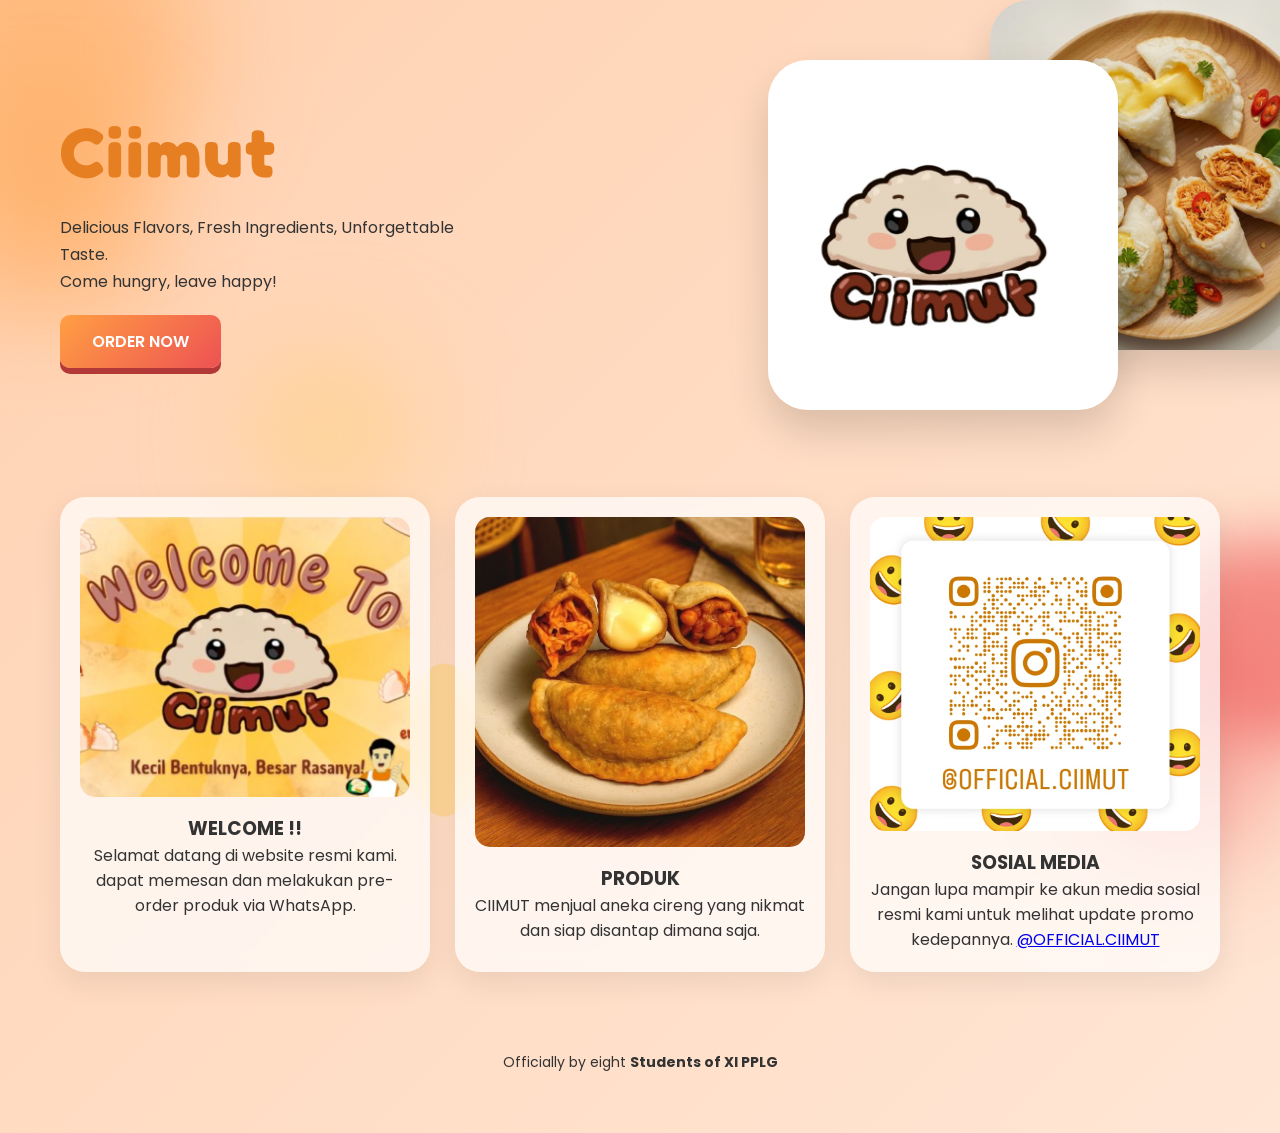
<file: index.html>
<!DOCTYPE html>
<html lang="id">
<head>
    <meta charset="UTF-8">
    <meta name="viewport" content="width=device-width, initial-scale=1.0">
    <title>Ciimut - Landing Page</title>
    <link rel="stylesheet" href="css/style.css">
    <link href="https://fonts.googleapis.com/css2?family=Fredoka+One&family=Poppins:wght@300;400;600&display=swap" rel="stylesheet">
</head>
<body>

    <main class="container">
        <div class="shape shape-1"></div>
        <div class="shape shape-2"></div>
        <div class="shape shape-3"></div>

        <div class="decor decor-1"></div>
        <div class="decor decor-2"></div>
        <div class="decor decor-3"></div>
        <div class="decor decor-4"></div>

        <section class="hero">
            <div class="content">
                <h1 class="brand-name">Ciimut</h1>
                <p class="tagline"> <span><strong></strong>
                    Delicious Flavors, Fresh Ingredients, Unforgettable Taste.<br>
                    Come hungry, leave happy!</strong></span>
                </p>
                <a href="order.html" class="btn-order">ORDER NOW</a>
            </div>

            <div class="image-gallery">
                <div class="main-image">
                    <img src="aset/WhatsApp Image 2026-04-14 at 09.19.52.jpeg" alt="Ciimut Plate">
                </div>
                <div class="side-image">
                    <img src="aset/CiRawr Cireng Isi Frozen.jpg" alt="Ciimut Detail">
                </div>
            </div>
        </section>
    
    <div class="menu-container">
        <!-- Tombol Navigasi (Opsional untuk Desktop) -->
        
        <div class="menu-wrapper" id="menuWrapper">
            <!-- Item Menu 1 -->
            <div class="menu-card">
                <div class="menu-img-container">
                    <img src="aset/Screenshot 2026-05-03 004248.png" alt="Cireng Frozen">
                </div>
                <div class="menu-info">
                    <h3>WELCOME !!</h3>
                    <p>Selamat datang di website resmi kami. dapat memesan dan melakukan pre-order produk via WhatsApp.</p>
                </div>
            </div>

            <!-- Item Menu 2 -->
            <div class="menu-card">
                <div class="menu-img-container">
                    <img src="aset/Cireng Isi frozen food  5Pcs Kualitas Terjamin.jfif" alt="Cireng Buncit">
                </div>
                <div class="menu-info">
                    <h3>PRODUK</h3>
                    <p>CIIMUT menjual aneka cireng yang nikmat dan siap disantap dimana saja.</p>
                </div>
            </div>

            <!-- Item Menu 3 -->
            <div class="menu-card">
                <div class="menu-img-container">
                    <img src="aset/Screenshot 2026-05-03 004218.png" alt="Cireng Mercon">
                </div>
                <div class="menu-info">
                    <h3>SOSIAL MEDIA</h3>
                    <p>Jangan lupa mampir ke akun media sosial resmi kami untuk melihat update promo kedepannya. <a href="https://www.instagram.com/official.ciimut?utm_source=qr&igsh=MXQ3bGZpMnl5b2hmdg==" target="@OFFICIAL.CIIMUT">@OFFICIAL.CIIMUT</a></p>
                </div>
            </div>
        </div>

    </div>

    <!-- Indikator Titik -->
    <div class="dots-container">
        <span class="dot active"></span>
        <span class="dot"></span>
        <span class="dot"></span>
    </div>
</section>

        <footer class="footer">
            <p>Officially by eight <span><strong>Students of XI PPLG</strong></span></p>
        </footer>

    </main>

    <script src="script.js"></script>
    
</body>
</html>
</file>
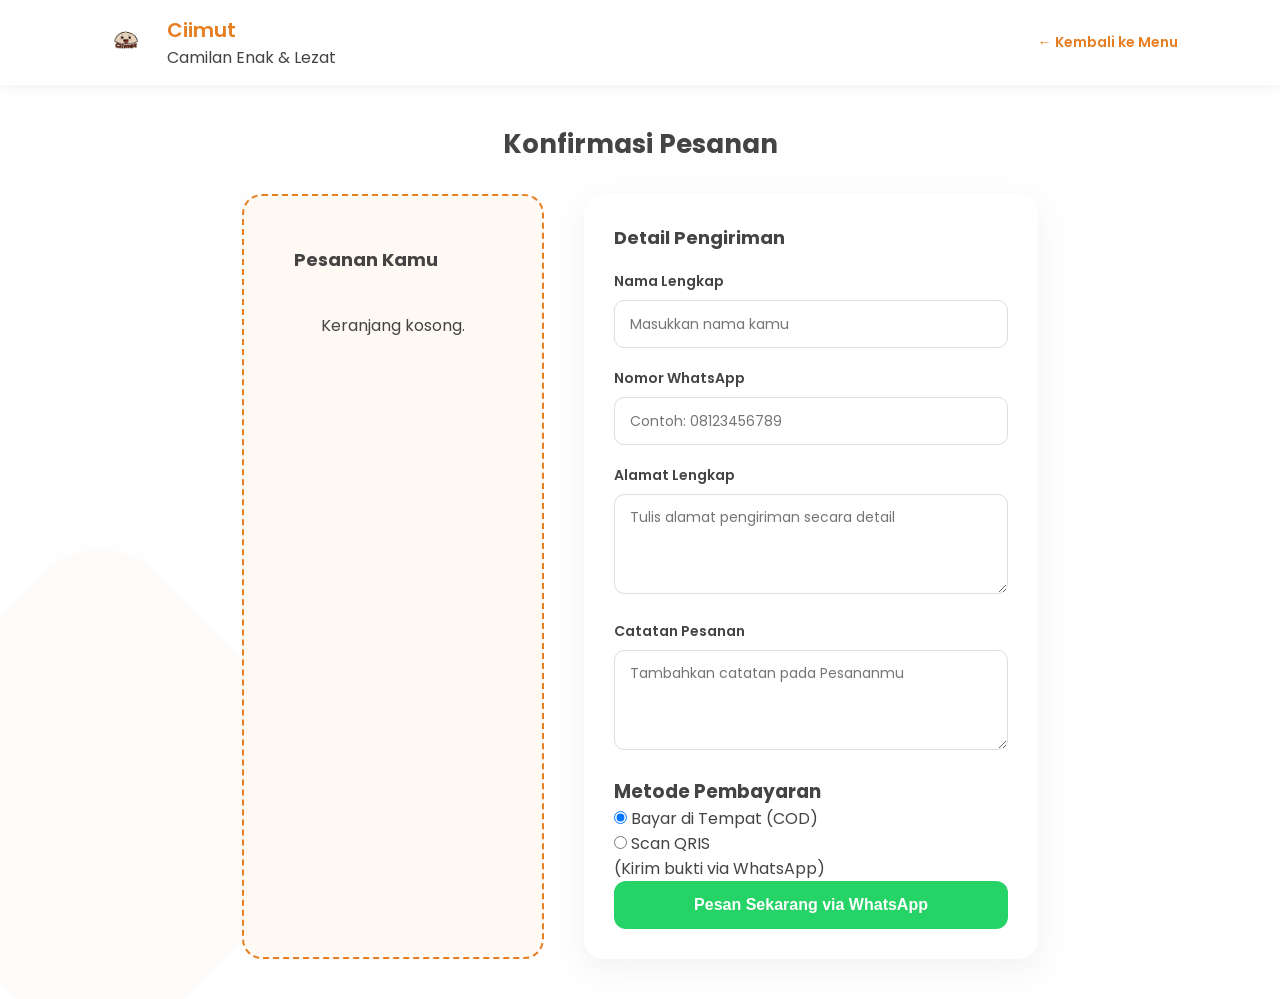
<file: checkout.html>
<!DOCTYPE html>
<html lang="id">
<head>
    <meta charset="UTF-8">
    <meta name="viewport" content="width=device-width, initial-scale=1.0">
    <title>Ciimut - Checkout</title>
    <link rel="stylesheet" href="css/checkout.css">
    <link href="https://fonts.googleapis.com/css2?family=Fredoka+One&family=Poppins:wght@300;400;600&display=swap" rel="stylesheet">
</head>
<body>

    <header class="header">
        <div class="logo-section">
            <div class="logo-container">
                <img src="aset/WhatsApp Image 2026-04-14 at 09.19.52.jpeg" alt="Logo Ciimut" class="main-logo">
            </div>
            <div>
                <a href="index.html" class="logo-link">
                    <h2 class="brand-name-small">Ciimut</h2> 
                    <p class="sub-brand">Camilan Enak & Lezat</p>
                </a>
            </div>
        </div>
        <a href="order.html" class="back-link">← Kembali ke Menu</a>
    </header>

    <main class="container">
        <h3 class="page-title">Konfirmasi Pesanan</h3>

        <div class="checkout-wrapper">
            <div class="order-summary">
                <h4>Pesanan Kamu</h4>
                <div class="order-items">
                    <div class="item">
                        <span>Cireng Isi Keju (x2)</span>
                        <span>Rp 37.800</span>
                    </div>
                    <div class="item">
                        <span>Cireng Isi Ayam (x1)</span>
                        <span>Rp 22.900</span>
                    </div>
                    <div class="item divider"></div>
                    <div class="item total">
                        <span>Total Bayar</span>
                        <span class="total-price">Rp 60.700</span>
                    </div>
                </div>
            </div>

            <div class="checkout-form">
                <h4>Detail Pengiriman</h4>
                <form>
                    <div class="input-group">
                        <label>Nama Lengkap</label>
                        <input type="text" placeholder="Masukkan nama kamu" required>
                    </div>
                    <div class="input-group">
                        <label>Nomor WhatsApp</label>
                        <input type="tel" placeholder="Contoh: 08123456789" required>
                    </div>
                    <div class="input-group">
                        <label>Alamat Lengkap</label>
                        <textarea id="alamat" placeholder="Tulis alamat pengiriman secara detail"></textarea>
                    </div>
                    <div class="input-group">
                        <label>Catatan Pesanan</label>
                        <textarea id="catatan" placeholder="Tambahkan catatan pada Pesananmu"></textarea>
                    </div>
                    <div class="payment-method">
                        <h3>Metode Pembayaran</h3>
                        <div class="payment-options">
                            <div class="option-item">
                                <input type="radio" id="cod" name="payment" value="Bayar di Tempat" checked onclick="toggleQRIS(false)">
                                <label for="cod">Bayar di Tempat (COD)</label>
                            </div>
                            <div class="option-item">   
                                <input type="radio" id="qris" name="payment" value="Scan QRIS" onclick="toggleQRIS(true)">
                                <label for="qris">Scan QRIS <br>(Kirim bukti via WhatsApp)</label>
                            </div>
                            <div id="qris-container" style="display: none; text-align: center; margin-top: 15px;">
                                <p style="color: #e67e22; font-size: 14px; margin-bottom: 5px;">Silahkan Scan di Sini:</p>
                                <img src="aset/qris payment.jpeg" alt="QRIS Ciimut" style="width: 200px; border-radius: 10px; border: 2px solid #e67e22;">
                            </div>
                        </div>
                    </div>
                    <button type="submit" class="btn-confirm">Pesan Sekarang via WhatsApp</button>
                </form>
            </div>
        </div>
    </main>

    <div class="shape-bg"></div>

    <script src="script.js"></script>
    
</body>
</html>
</file>
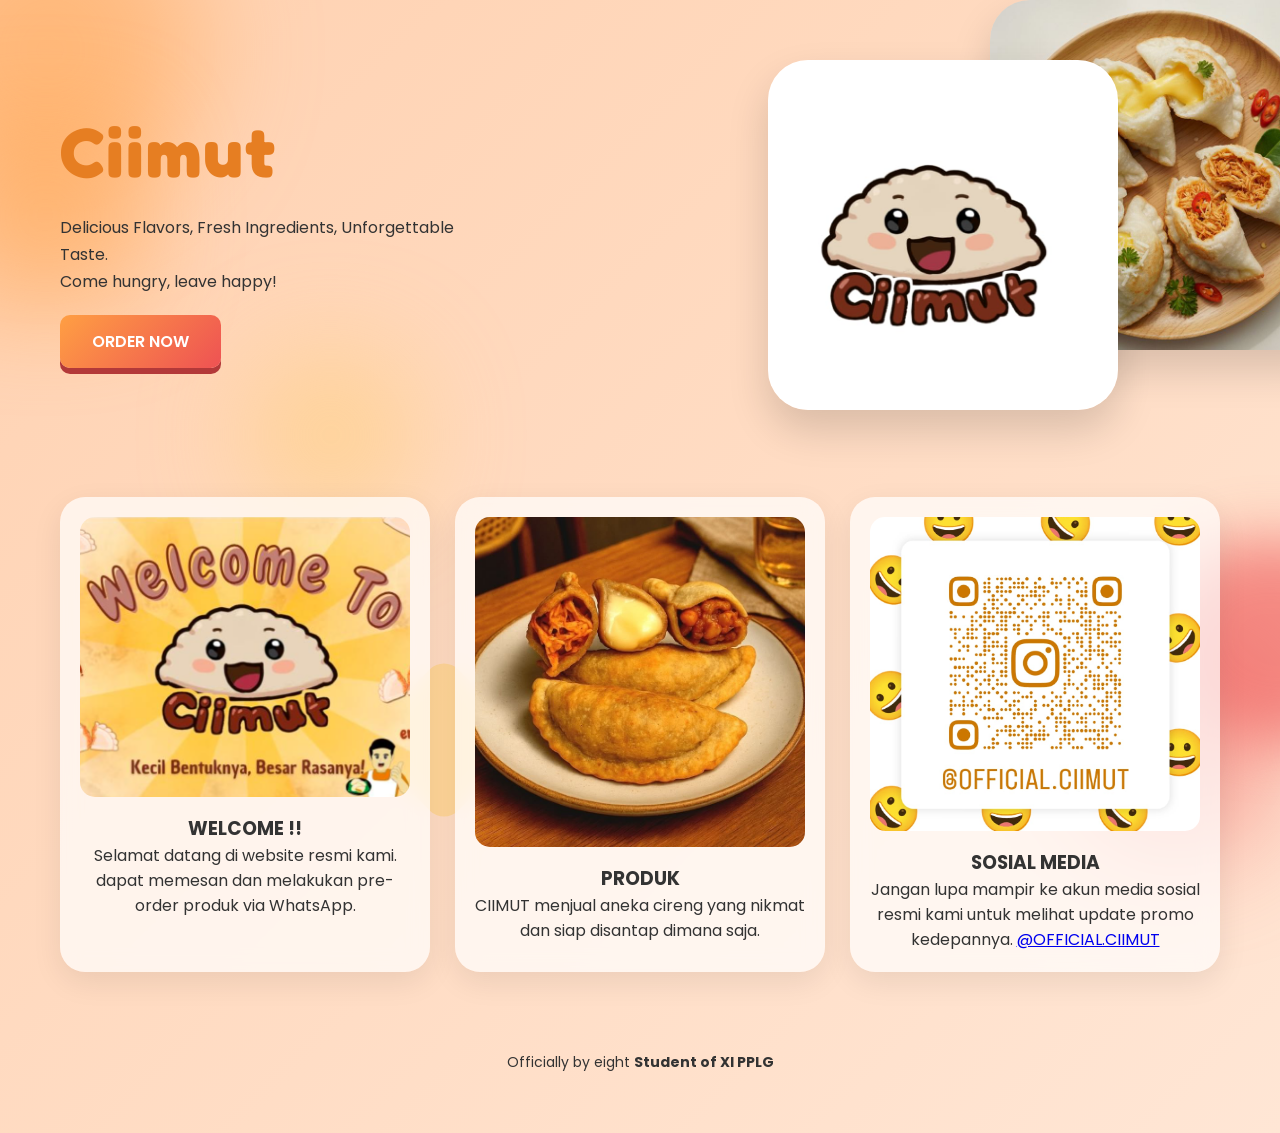
<file: home.html>
<!DOCTYPE html>
<html lang="id">
<head>
    <meta charset="UTF-8">
    <meta name="viewport" content="width=device-width, initial-scale=1.0">
    <title>Ciimut - Landing Page</title>
    <link rel="stylesheet" href="css/style.css">
    <link href="https://fonts.googleapis.com/css2?family=Fredoka+One&family=Poppins:wght@300;400;600&display=swap" rel="stylesheet">
</head>
<body>

    <main class="container">
        <div class="shape shape-1"></div>
        <div class="shape shape-2"></div>
        <div class="shape shape-3"></div>

        <div class="decor decor-1"></div>
        <div class="decor decor-2"></div>
        <div class="decor decor-3"></div>
        <div class="decor decor-4"></div>

        <section class="hero">
            <div class="content">
                <h1 class="brand-name">Ciimut</h1>
                <p class="tagline"> <span><strong></strong>
                    Delicious Flavors, Fresh Ingredients, Unforgettable Taste.<br>
                    Come hungry, leave happy!</strong></span>
                </p>
                <a href="order.html" class="btn-order">ORDER NOW</a>
            </div>

            <div class="image-gallery">
                <div class="main-image">
                    <img src="aset/WhatsApp Image 2026-04-14 at 09.19.52.jpeg" alt="Ciimut Plate">
                </div>
                <div class="side-image">
                    <img src="aset/CiRawr Cireng Isi Frozen.jpg" alt="Ciimut Detail">
                </div>
            </div>
        </section>
    
    <div class="menu-container">
        <!-- Tombol Navigasi (Opsional untuk Desktop) -->
        
        <div class="menu-wrapper" id="menuWrapper">
            <!-- Item Menu 1 -->
            <div class="menu-card">
                <div class="menu-img-container">
                    <img src="aset/Screenshot 2026-05-03 004248.png" alt="Cireng Frozen">
                </div>
                <div class="menu-info">
                    <h3>WELCOME !!</h3>
                    <p>Selamat datang di website resmi kami. dapat memesan dan melakukan pre-order produk via WhatsApp.</p>
                </div>
            </div>

            <!-- Item Menu 2 -->
            <div class="menu-card">
                <div class="menu-img-container">
                    <img src="aset/Cireng Isi frozen food  5Pcs Kualitas Terjamin.jfif" alt="Cireng Buncit">
                </div>
                <div class="menu-info">
                    <h3>PRODUK</h3>
                    <p>CIIMUT menjual aneka cireng yang nikmat dan siap disantap dimana saja.</p>
                </div>
            </div>

            <!-- Item Menu 3 -->
            <div class="menu-card">
                <div class="menu-img-container">
                    <img src="aset/Screenshot 2026-05-03 004218.png" alt="Cireng Mercon">
                </div>
                <div class="menu-info">
                    <h3>SOSIAL MEDIA</h3>
                    <p>Jangan lupa mampir ke akun media sosial resmi kami untuk melihat update promo kedepannya. <a href="https://www.instagram.com/official.ciimut?utm_source=qr&igsh=MXQ3bGZpMnl5b2hmdg==" target="@OFFICIAL.CIIMUT">@OFFICIAL.CIIMUT</a></p>
                </div>
            </div>
        </div>

    </div>

    <!-- Indikator Titik -->
    <div class="dots-container">
        <span class="dot active"></span>
        <span class="dot"></span>
        <span class="dot"></span>
    </div>
</section>

        <footer class="footer">
            <p>Officially by eight <span><strong>Student of XI PPLG</strong></span></p>
        </footer>

    </main>

    <script src="script.js"></script>
    
</body>
</html>
</file>
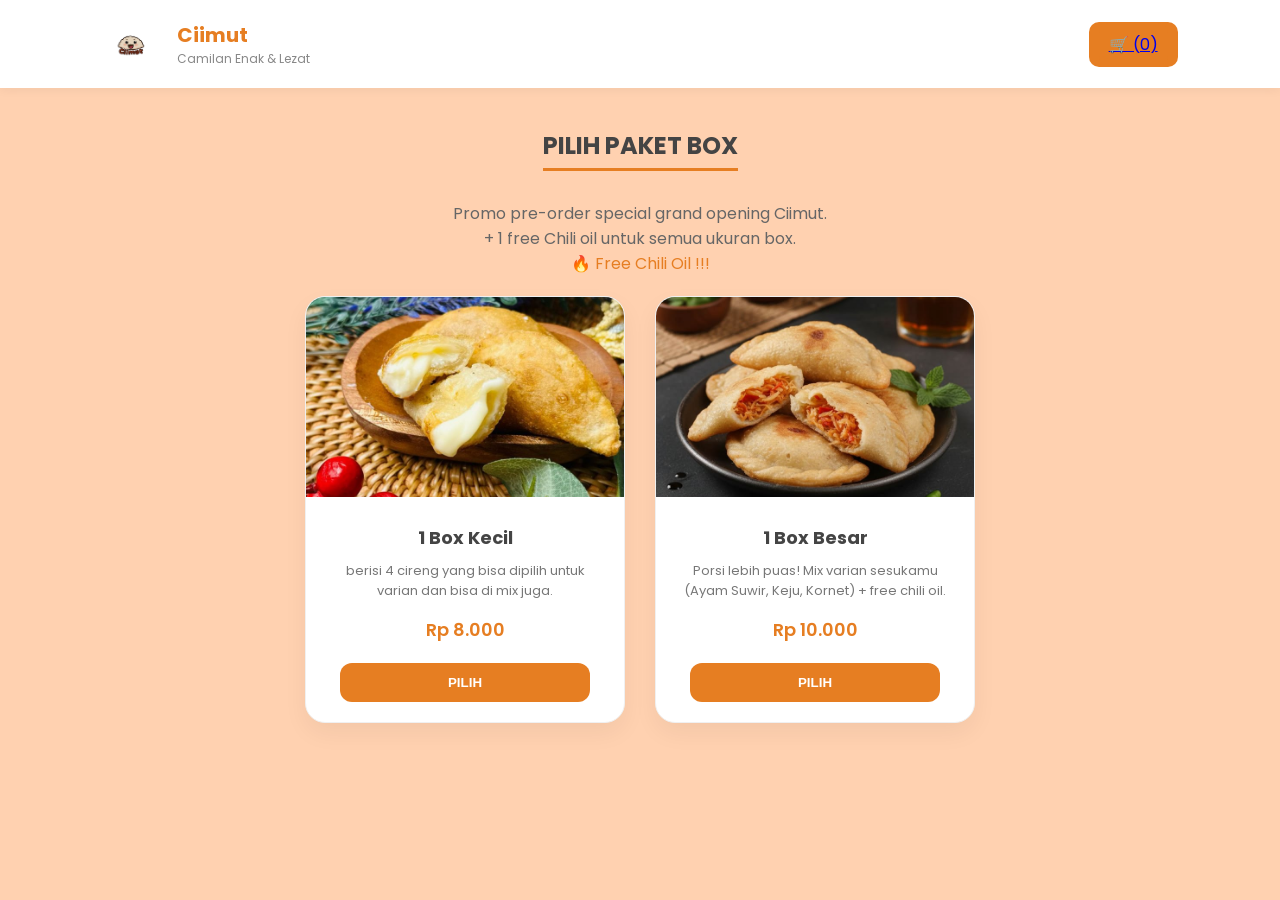
<file: order.html>
<!DOCTYPE html>
<html lang="id">
<head>
    <meta charset="UTF-8">
    <meta name="viewport" content="width=device-width, initial-scale=1.0">
    <title>Ciimut - Order Menu</title>
    <link rel="stylesheet" href="css/order.css">
    <link href="https://fonts.googleapis.com/css2?family=Fredoka+One&family=Poppins:wght@300;400;600&display=swap" rel="stylesheet">
</head>
<body>

    <header class="header">
        <div class="logo-section">
            <div class="logo-container">
                <img src="aset/WhatsApp Image 2026-04-14 at 09.19.52.jpeg" alt="Logo Ciimut" class="main-logo">
            </div>
            <div>
                <a href="index.html" class="logo-link">
                    <h2 class="brand-name-small">Ciimut</h2> 
                    <p class="sub-brand">Camilan Enak & Lezat</p>
                </a>
            </div>
        </div>
        <div class="cart-icon">
            <a href="checkout.html" class="cart-icon">
                <span>🛒</span>
            </a>
        </div>
    </header>

   <main class="container">
        <h3 class="category-title">PILIH PAKET BOX</h3>
        <p style="margin-bottom: 20px; color: #666;">Promo pre-order special grand opening Ciimut. <br>
             + 1 free Chili oil untuk semua ukuran box. <br> <span style="color: #e67e22;">🔥 Free Chili Oil !!!</span></p>
        
        <div class="menu-grid">
            <div class="card">
                <div class="card-img">
                    <img src="aset/Cireng Isi Keju Lumer _Ayam Suwir_Baso Mercon_Jando_Sosis Pedas 8 Pcs Cemilan Frozen Food.jfif" alt="Box Kecil">
                </div>
                <div class="card-body">
                    <h4>1 Box Kecil</h4>
                    <p>berisi 4 cireng yang bisa dipilih untuk varian dan bisa di mix juga.</p>
                    <div class="price">Rp 8.000</div>
                    <button class="btn-add" onclick="prepareOrder(this)">PILIH</button>
                </div>
            </div>

            <div class="card">
                <div class="card-img">
                    <img src="aset/CIRENG AYAM SUIR ISI 8.jpg" alt="Box Besar">
                </div>
                <div class="card-body">
                    <h4>1 Box Besar</h4>
                    <p>Porsi lebih puas! Mix varian sesukamu (Ayam Suwir, Keju, Kornet) + free chili oil.</p>
                    <div class="price">Rp 10.000</div>
                    <button class="btn-add" onclick="prepareOrder(this)">PILIH</button>
                </div>
            </div>
        </div>
    </main>

    <div id="modal-flavor" class="modal" style="display: none;">
    <div class="modal-content">
        <h3 id="modal-item-name">Pilih Varian</h3>
       <div class="flavor-options">
    <div class="option-item">
        <input type="radio" id="ayam" name="flavor" class="flavor-cb" value="Ayam Suwir">
        <label for="ayam">Ayam Suwir</label>
    </div>
    <div class="option-item">
        <input type="radio" id="keju" name="flavor" class="flavor-cb" value="Keju">
        <label for="keju">Keju</label>
    </div>
    <div class="option-item">
        <input type="radio" id="kornet" name="flavor" class="flavor-cb" value="Kornet">
        <label for="kornet">Kornet</label>
    </div>
    <div class="option-item">
        <input type="radio" id="mix" name="flavor" class="flavor-cb" value="Mix">
        <label for="mix">Mix</label>
    </div>
</div>
        <div class="modal-footer">
            <button type="button" class="btn-secondary" onclick="closeModal()">Batal</button>
            <button type="button" class="btn-primary" onclick="confirmOrder()">OK</button>
        </div>
    </div>
</div>

<script src="script.js"></script>
</body>

<div id="toast" class="toast"></div>

</html>
</file>
<file: css/style.css>
* {
  margin: 0;
  padding: 0;
  box-sizing: border-box;
}

body {
  font-family: 'Poppins', sans-serif;
  background: linear-gradient(135deg, #FFD1B0, #ffe6d5);
  color: #333;
  overflow-x: hidden;
}

/* CONTAINER */
.container {
  max-width: 1200px;
  margin: 0 auto;
  padding: 60px 20px;
}

/* HERO */
.hero {
  display: flex;
  align-items: center;
  justify-content: space-between;
  gap: 50px;
}

/* TEXT */
.content {
  flex: 1;
  animation: fadeLeft 1s ease forwards;
}

.brand-name {
  font-family: 'Fredoka One', cursive;
  font-size: 70px;
  color: #e67e22;
  letter-spacing: 2px;
}

.tagline {
  margin: 20px 0;
  line-height: 1.7;
  max-width: 420px;
  opacity: 0;
  animation: fadeUp 1s ease forwards;
  animation-delay: 0.3s;
}

/* BUTTON */
.btn-order {
  display: inline-block;
  padding: 14px 32px;
  background: linear-gradient(135deg, #ff9f43, #ee5253);
  color: white;
  text-decoration: none;
  border-radius: 10px;
  font-weight: 600;
  box-shadow: 0 6px 0 #b33939;
  transition: all 0.3s ease;
  opacity: 0;
  animation: fadeUp 1s ease forwards;
  animation-delay: 0.6s;
}

.btn-order:hover {
  transform: translateY(-3px) scale(1.05) !important;
}

/* IMAGE */
.image-gallery {
  flex: 1;
  display: flex;
  justify-content: center;
  animation: fadeRight 1.2s ease forwards;
}

.main-image {
  position: relative;
  z-index: 2;
}

/* SIDE IMAGE */
.side-image {
  position: absolute;
  right: -120px;
  top: -60px;
  opacity: 0;
  animation: fadeRight 1.2s ease forwards;
  animation-delay: 0.5s;
  z-index: 1;
}

.side-image img {
  width: 280px;
  height: 400px;
  object-fit: cover;
  border-radius: 100px 0 0 100px;
  box-shadow: 0 20px 40px rgba(0,0,0,0.2);
  animation: floatSide 5s ease-in-out infinite;
  transition: 0.5s;
}

.shape {
  position: absolute;
  z-index: -1;
  border-radius: 50%;
  filter: blur(60px);
  opacity: 0.5;
  animation: floatShape 10s ease-in-out infinite alternate;
}

/* Variasi posisi */
.shape-1 {
  width: 300px;
  height: 300px;
  background: #ff9f43;
  top: -100px;
  left: -100px;
}

.shape-2 {
  width: 200px;
  height: 200px;
  background: #ee5253;
  bottom: 50px;
  right: 0;
}

.shape-3 {
  width: 150px;
  height: 150px;
  background: #feca57;
  top: 40%;
  left: 20%;
}

/* OBJECT DECOR */
.decor {
  position: absolute;
  z-index: -1;
  opacity: 0.6;
  animation: floatObject 8s ease-in-out infinite;
}

/* Lingkaran besar blur */
.decor-1 {
  width: 250px;
  height: 250px;
  background: radial-gradient(circle, #ff9f43, transparent);
  top: 10%;
  left: -80px;
  filter: blur(40px);
}

/* Blob unik */
.decor-2 {
  width: 200px;
  height: 200px;
  background: #ee5253;
  top: 60%;
  right: -80px;
  border-radius: 60% 40% 30% 70%;
  filter: blur(30px);
}

/* Kotak rotate */
.decor-3 {
  width: 120px;
  height: 120px;
  background: #feca57;
  bottom: 100px;
  left: 30%;
  transform: rotate(45deg);
  border-radius: 20px;
  opacity: 0.4;
}

/* Lingkaran kecil */
.decor-4 {
  width: 80px;
  height: 80px;
  background: #ff6b6b;
  top: 30%;
  right: 25%;
  border-radius: 50%;
  opacity: 0.5;
}

/* Hover effect biar hidup */
.side-image img:hover {
  transform: scale(1.05) rotate(-2deg);
}

.image-gallery img {
  width: 350px;
  height: 350px;
  object-fit: cover;
  border-radius: 40px;
  box-shadow: 0 20px 40px rgba(0,0,0,0.15);
  animation: float 4s ease-in-out infinite;
}

/* MENU */
.menu-container {
  margin-top: 80px;
}

.menu-wrapper {
  display: grid;
  grid-template-columns: repeat(auto-fit, minmax(250px, 1fr));
  gap: 25px;
}

/* CARD */
.menu-card {
  background: rgba(255,255,255,0.7);
  backdrop-filter: blur(10px);
  padding: 20px;
  border-radius: 25px;
  box-shadow: 0 10px 30px rgba(0,0,0,0.08);
  text-align: center;
  transition: all 0.4s ease;
  transform: translateY(30px);
  opacity: 0;
  animation: cardAppear 0.8s ease forwards;
}

.menu-card:nth-child(1) { animation-delay: 0.2s; }
.menu-card:nth-child(2) { animation-delay: 0.4s; }
.menu-card:nth-child(3) { animation-delay: 0.6s; }

.menu-card:hover {
  transform: translateY(-10px) scale(1.03);
  box-shadow: 0 20px 40px rgba(0,0,0,0.15);
}

.menu-card img {
  width: 100%;
  border-radius: 15px;
  margin-bottom: 10px;
  transition: 0.4s;
}

.menu-card:hover img {
  transform: scale(1.05);
}

/* FOOTER */
.footer {
  text-align: center;
  margin-top: 80px;
  font-size: 14px;
  opacity: 0;
  animation: fadeUp 1s ease forwards;
  animation-delay: 1s;
}

/* ===== ANIMATIONS ===== */

@keyframes fadeUp {
  from {
    opacity: 0;
    transform: translateY(30px);
  }
  to {
    opacity: 1;
    transform: translateY(0);
  }
}

@keyframes fadeLeft {
  from {
    opacity: 0;
    transform: translateX(-50px);
  }
  to {
    opacity: 1;
    transform: translateX(0);
  }
}

@keyframes fadeRight {
  from {
    opacity: 0;
    transform: translateX(50px);
  }
  to {
    opacity: 1;
    transform: translateX(0);
  }
}

@keyframes float {
  0% { transform: translateY(0px); }
  50% { transform: translateY(-12px); }
  100% { transform: translateY(0px); }
}

@keyframes cardAppear {
  from {
    opacity: 0;
    transform: translateY(40px) scale(0.9);
  }
  to {
    opacity: 1;
    transform: translateY(0) scale(1);
  }
}

@keyframes floatSide {
  0% { transform: translateY(0px); }
  50% { transform: translateY(-15px) translateX(-5px); }
  100% { transform: translateY(0px); }
}

@keyframes floatShape {
  0% { transform: translate(0, 0); }
  100% { transform: translate(40px, 60px); }
}

@keyframes floatObject {
  0% {
    transform: translateY(0px) rotate(0deg);
  }
  50% {
    transform: translateY(-20px) rotate(5deg);
  }
  100% {
    transform: translateY(0px) rotate(0deg);
  }
}

/* RESPONSIVE */
@media (max-width: 768px) {

  .hero {
    flex-direction: column-reverse;
    text-align: center;
  }

  .brand-name {
    font-size: 50px;
  }

  .tagline {
    margin: 20px auto;
  }

  .image-gallery img {
    width: 250px;
    height: 250px;
  }

}

@media (max-width: 768px) {
  .side-image {
    display: none;
  }
}

@media (max-width: 768px) {
  .shape {
    display: none;
  }
}

@media (max-width: 768px) {
  .decor {
    display: none;
  }
}
</file>
<file: css/checkout.css>
* {
    margin: 0;
    padding: 0;
    box-sizing: border-box;
}

body {
    font-family: 'Poppins', sans-serif;
    background-color: #fefefe;
    color: #444;
}

/* Header & Logo */
.header {
    display: flex;
    justify-content: space-between;
    align-items: center;
    padding: 15px 8%;
    background: white;
    box-shadow: 0 2px 10px rgba(0,0,0,0.05);
}

.logo-section { display: flex; align-items: center; gap: 15px; }
.logo-container { width: 50px; }
.main-logo { width: 100%; transform: scale(1.3); }
.brand-name-small { color: #e67e22; font-size: 20px; font-weight: 600; }
.logo-link {
    text-decoration: none;
    color: inherit;
}
.back-link { text-decoration: none; color: #e67e22; font-weight: 600; font-size: 14px; }

/* Main Content */
.container { padding: 40px 8%; max-width: 1000px; margin: 0 auto; }
.page-title { margin-bottom: 30px; font-size: 26px; text-align: center; }

/* Layout Grid untuk Checkout */
.checkout-wrapper {
    display: grid;
    grid-template-columns: 1fr 1.5fr;
    gap: 40px;
}

/* Styling Ringkasan Pesanan */
.order-summary {
    background: #fff9f4;
    padding: 50px;
    border-radius: 20px;
    border: 2px dashed #e67e22;
}

.order-summary h4, .checkout-form h4 { margin-bottom: 20px; font-size: 18px; }

.item {
    display: flex;
    justify-content: space-between;
    margin-bottom: 15px;
    font-size: 14px;
}

.divider { border-top: 1px solid #ddd; padding-top: 15px; }
.total { font-weight: 600; font-size: 18px; color: #e67e22; }

.order-items {
  margin-top: 15px;
}

.item {
  display: flex;
  align-items: center;
  justify-content: space-between;
  gap: 15px;              
  padding: 10px 0;        
}

/* Styling Form */
.checkout-form {
    background: white;
    padding: 30px;
    border-radius: 20px;
    box-shadow: 0 10px 30px rgba(0,0,0,0.05);
}

.input-group { margin-bottom: 20px; }
.input-group label { display: block; font-size: 14px; margin-bottom: 8px; font-weight: 600; }

.input-group input,
.input-group textarea {
    width: 100%;
    box-sizing: border-box;

    border: 1px solid #ddd;
    border-radius: 10px;

    font-family: 'Poppins', sans-serif;
    font-size: 14px;

    outline: none;
}

.input-group input {
    height: 48px;
    padding: 12px 15px;

    appearance: none;
    -webkit-appearance: none;
}

.input-group textarea {
    min-height: 100px;
    padding: 12px 15px;

    line-height: 1.5;
    resize: vertical;
}

.input-group input:focus { border-color: #e67e22; }
.input-group textarea:focus {
    border-color: #e67e22;
}

.btn-confirm {
    width: 100%;
    padding: 15px;
    background: #25d366; /* Warna Hijau WhatsApp */
    color: white;
    border: none;
    border-radius: 12px;
    font-weight: 600;
    font-size: 16px;
    cursor: pointer;
    transition: 0.3s;
}

.btn-confirm:hover { background: #128c7e; transform: translateY(-2px); }

/* Dekorasi */
.shape-bg {
    position: fixed;
    width: 400px; height: 400px;
    background: #e67e22; opacity: 0.03;
    bottom: -100px; left: -100px;
    border-radius: 80px; transform: rotate(45deg); z-index: -1;
}

.qty-control {
    display: flex;
    align-items: center;
    gap: 8px;
}

.qty-control button {
    padding: 4px 10px;
    border: none;
    background: #ee5253;
    color: white;
    border-radius: 5px;
    cursor: pointer;
}

.item {
    display: flex;
    justify-content: space-between;
    align-items: center;
    margin-bottom: 12px;
}

.qty-control {
    display: flex;
    align-items: center;
    gap: 10px;
}

.item span:first-child {
    flex: 1;
}

.item span:last-child {
    font-weight: bold;
}

/* Responsive */
@media (max-width: 768px) {
    .checkout-wrapper { grid-template-columns: 1fr; }
    .order-summary { order: 2; }
    .checkout-form { order: 1; }
}
</file>
<file: css/order.css>
* {
    margin: 0;
    padding: 0;
    box-sizing: border-box;
}

body {
    font-family: 'Poppins', sans-serif;
    background-color: #FFD1B0;
    color: #444;
}

/* --- Header Styling --- */
.header {
    display: flex;
    justify-content: space-between;
    align-items: center;
    padding: 20px 8%;
    background: white;
    box-shadow: 0 2px 10px rgba(0,0,0,0.05);
}

/* Hapus atau ganti .logo-icon yang lama dengan ini */
.logo-container {
    width: 60px; /* Atur lebar logo sesuai keinginan */
    height: auto;
    display: flex;
    justify-content: center;
    align-items: center;
}

.main-logo {
    width: 100%; /* Gambar akan mengikuti lebar container */
    height: auto;
    display: block;
    /* Optional: jika ingin sedikit menonjol ke atas/bawah */
    transform: scale(1.2); 
}

/* Pastikan logo-section tetap rapi */
.logo-section {
    display: flex;
    align-items: center;
    gap: 15px;
}

.brand-name-small { color: #e67e22; font-size: 20px; }
.sub-brand { font-size: 12px; color: #888; }
.logo-link {
    text-decoration: none;
    color: inherit;
}

.cart-icon {
    background: #e67e22;
    padding: 10px;
    border-radius: 10px;
    cursor: pointer;
}

/* --- Main Content --- */
.container {
    text-align: center;
    padding: 40px 8%;
}

.category-title {
    font-size: 24px;
    margin-bottom: 30px;
    border-bottom: 3px solid #e67e22;
    display: inline-block;
    padding-bottom: 5px;
    text-align: center;
}

/* --- Grid System --- */
/* --- Modifikasi Grid agar di Tengah --- */
.menu-grid {
    display: grid;
    /* Membuat kolom otomatis yang lebarnya pas, tidak terlalu melebar */
    grid-template-columns: repeat(auto-fit, minmax(280px, 320px)); 
    gap: 30px;
    /* Ini kunci utamanya: menempatkan grid di tengah container */
    justify-content: center; 
    width: 100%;
    margin: 0 auto;
}

/* --- Opsional: Supaya Teks di Dalam Kartu juga Tengah (Jika mau) --- */
.card-body {
    padding: 25px;
    text-align: center; /* Membuat teks judul, deskripsi, dan harga ke tengah */
    display: flex;
    flex-direction: column;
    align-items: center;
}

.card-body p {
    text-align: center; /* Deskripsi jadi rata tengah */
    height: auto; /* Biarkan tinggi menyesuaikan teks */
    margin-bottom: 20px;
}

/* --- Pastikan Button Mengikuti --- */
.btn-add {
    max-width: 250px; /* Agar tombol tidak terlalu panjang jika di layar lebar */
    margin: 0 auto;
}

/* --- Card Styling --- */
.card {
    background: white;
    border-radius: 20px;
    overflow: hidden;
    box-shadow: 0 10px 25px rgba(0,0,0,0.05);
    transition: transform 0.3s ease;
    border: 1px solid #f0f0f0;
}

.card:hover {
    transform: translateY(-10px);
}

.card-img img {
    width: 100%;
    height: 200px;
    object-fit: cover;
}

.card-body {
    padding: 20px;
}

.card-body h4 {
    margin-bottom: 10px;
    font-size: 18px;
}

.card-body p {
    font-size: 13px;
    color: #777;
    height: 40px;
    overflow: hidden;
    margin-bottom: 15px;
}

.price {
    color: #e67e22;
    font-weight: 600;
    font-size: 18px;
    margin-bottom: 20px;
}

.btn-add {
    width: 100%;
    padding: 12px;
    background: #e67e22;
    color: white;
    border: none;
    border-radius: 12px;
    font-weight: 600;
    cursor: pointer;
    transition: background 0.3s;
}

.btn-add:hover {
    background: #d35400;
}

/* --- Background Decoration --- */
.shape-bg {
    position: fixed;
    width: 500px;
    height: 500px;
    background: #e67e22;
    opacity: 0.05;
    bottom: -200px;
    right: -100px;
    border-radius: 100px;
    transform: rotate(45deg);
    z-index: -1;
}

/* notification */
.toast {
  position: fixed;
  top: 20px;
  right: 20px;
  background: linear-gradient(to right, #ff9f43, #ee5253);
  color: white;
  padding: 12px 20px;
  border-radius: 10px;
  opacity: 0;
  transform: translateY(-20px);
  transition: all 0.3s ease;
  font-weight: bold;
  z-index: 9999;
}

.toast.show {
  opacity: 1;
  transform: translateY(0);
}

/* Gaya dasar Modal */
.modal {
    display: none; /* Tersembunyi secara default */
    position: fixed;
    z-index: 1000;
    left: 0;
    top: 0;
    width: 100%;
    height: 100%;
    background-color: rgba(0,0,0,0.7); /* Latar belakang gelap transparan */
    align-items: center;
    justify-content: center;
}

.modal-content {
    background-color: #fff;
    padding: 20px;
    border-radius: 15px;
    width: 80%;
    max-width: 400px;
    text-align: center;
    color: #333;
}

.flavor-options {
    text-align: left;
    margin: 20px 0;
    display: inline-block;
}

.modal-footer {
    display: flex;
    gap: 10px;
    justify-content: center;
}

/* Tombol di dalam modal */
.btn-primary {
    background-color: #e67e22;
    color: white;
    border: none;
    padding: 10px 20px;
    border-radius: 5px;
    cursor: pointer;
}
.btn-primary:hover {
    background: #d35400;
}

.btn-secondary {
    background-color: #95a5a6;
    color: white;
    border: none;
    padding: 10px 20px;
    border-radius: 5px;
    cursor: pointer;
}
.btn_secondary:hover {
    background: #A9A9A9;
}

/* Responsive */
@media (max-width: 600px) {
    .container { padding: 20px 5%; }
    .menu-grid { grid-template-columns: 1fr; }
}
</file>
